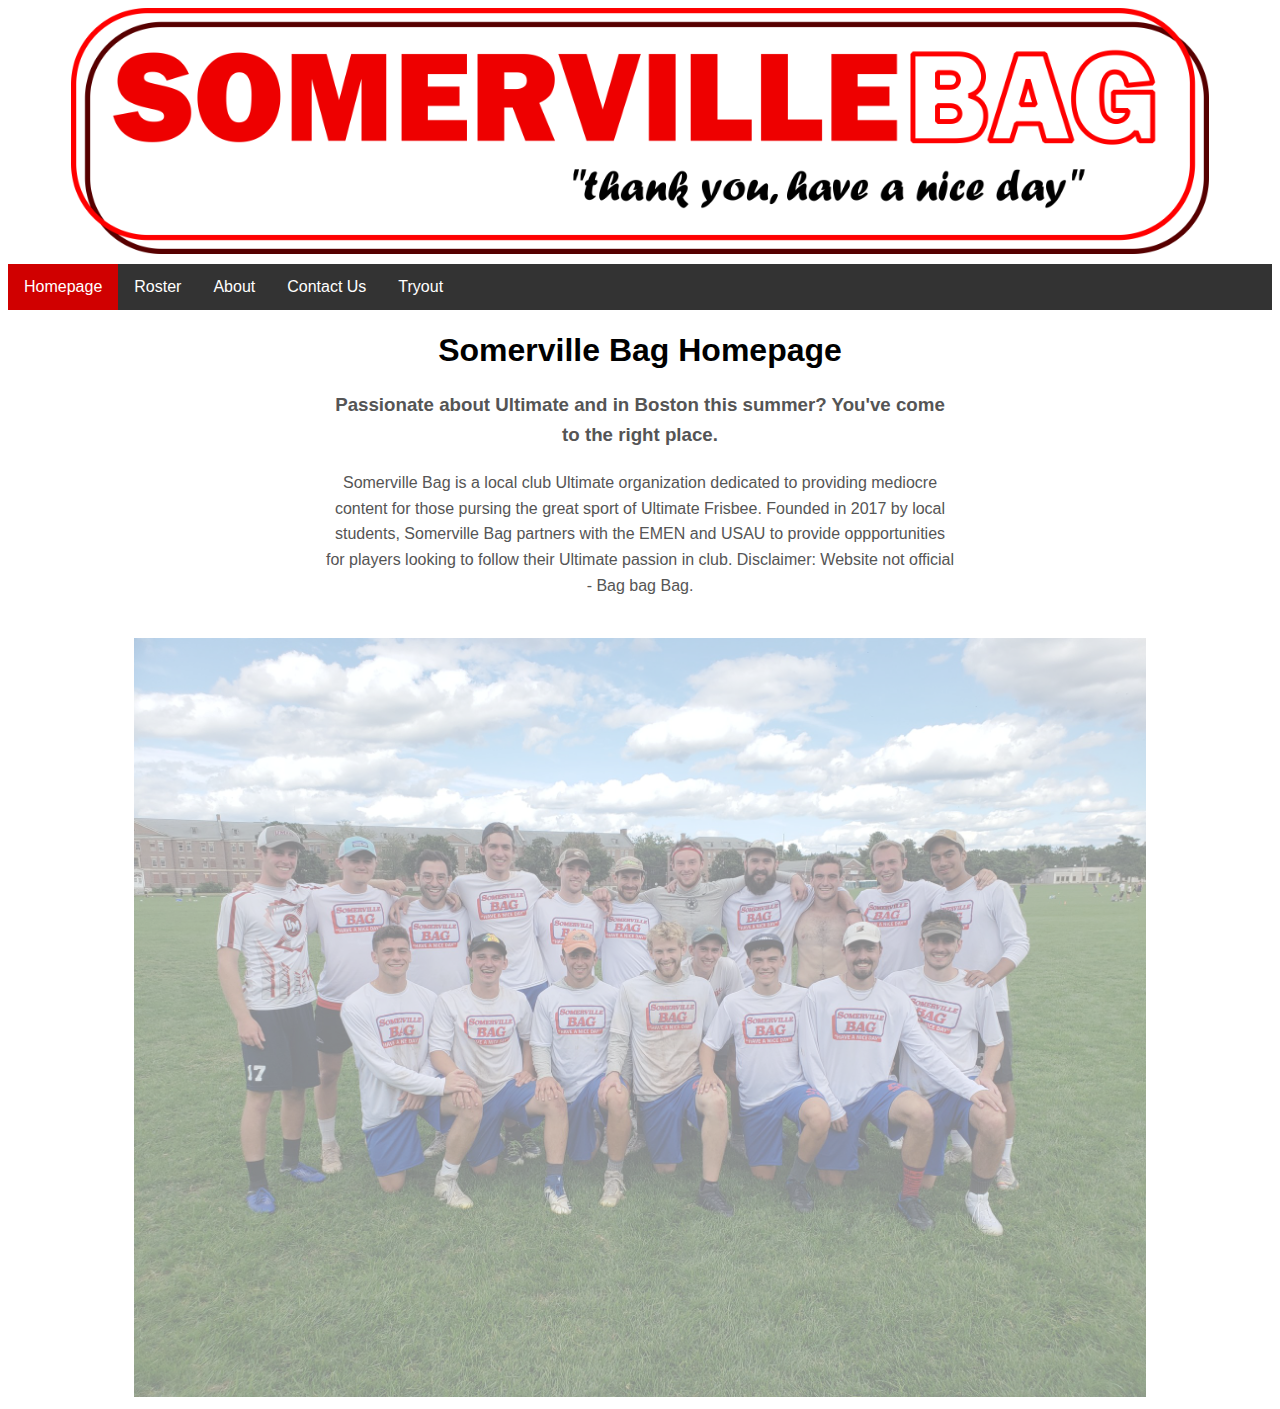
<file: index.html>
<!DOCTYPE html>
<html>
<head>
	<meta name="viewport" content="width=device-width, initial-scale=1.0">
	<link rel="stylesheet" type="text/css" href="style.css">
	<title>Somerville Bag</title>
	<script
		src="jquery-3.4.1.min.js">
	</script>
	<script type="text/javascript">
		/*fade in roster elements*/
		$(document).ready(function(){
			$(".fade").fadeIn(1500);
		});
	</script>
</head>
<body>
	<img src="logo.png" alt="Banner" id="banner">
	<!--Standard Nav Bar -->
	<div class="nav">
		<a class="current" href="index.html" onclick="return false">Homepage</a>
		<a href="roster.html">Roster</a>
		<div class="dropdown">
			<button class="dropbtn">About</button>
			<div class="dropdown-content">
        		<a href="about.html">Pillars</a>
        		<a href="history.html">History</a>
      		</div>
      	</div>
		<a href="contact.html">Contact Us</a>
		<a href="tryout.html">Tryout</a>
	</div>
	<h1 id="title">Somerville Bag Homepage</h1>
	<p></p>
	<h3>Passionate about Ultimate and in Boston this summer? You've come to the right place.</h3>
	<p>Somerville Bag is a local club Ultimate organization dedicated to providing mediocre content
	for those pursing the great sport of Ultimate Frisbee. Founded in 2017 by local students, Somerville
	Bag partners with the EMEN and USAU to provide oppportunities for players looking to follow
	their Ultimate passion in club. Disclaimer: Website not official - Bag bag Bag.</p>
	<div style="text-align: center"><img class="fade" src="teamphoto.jfif" alt="Team Pic" style="margin:0 auto; padding-top:20px; max-width:80%; display:none"></div>
</body>
</html>
</file>
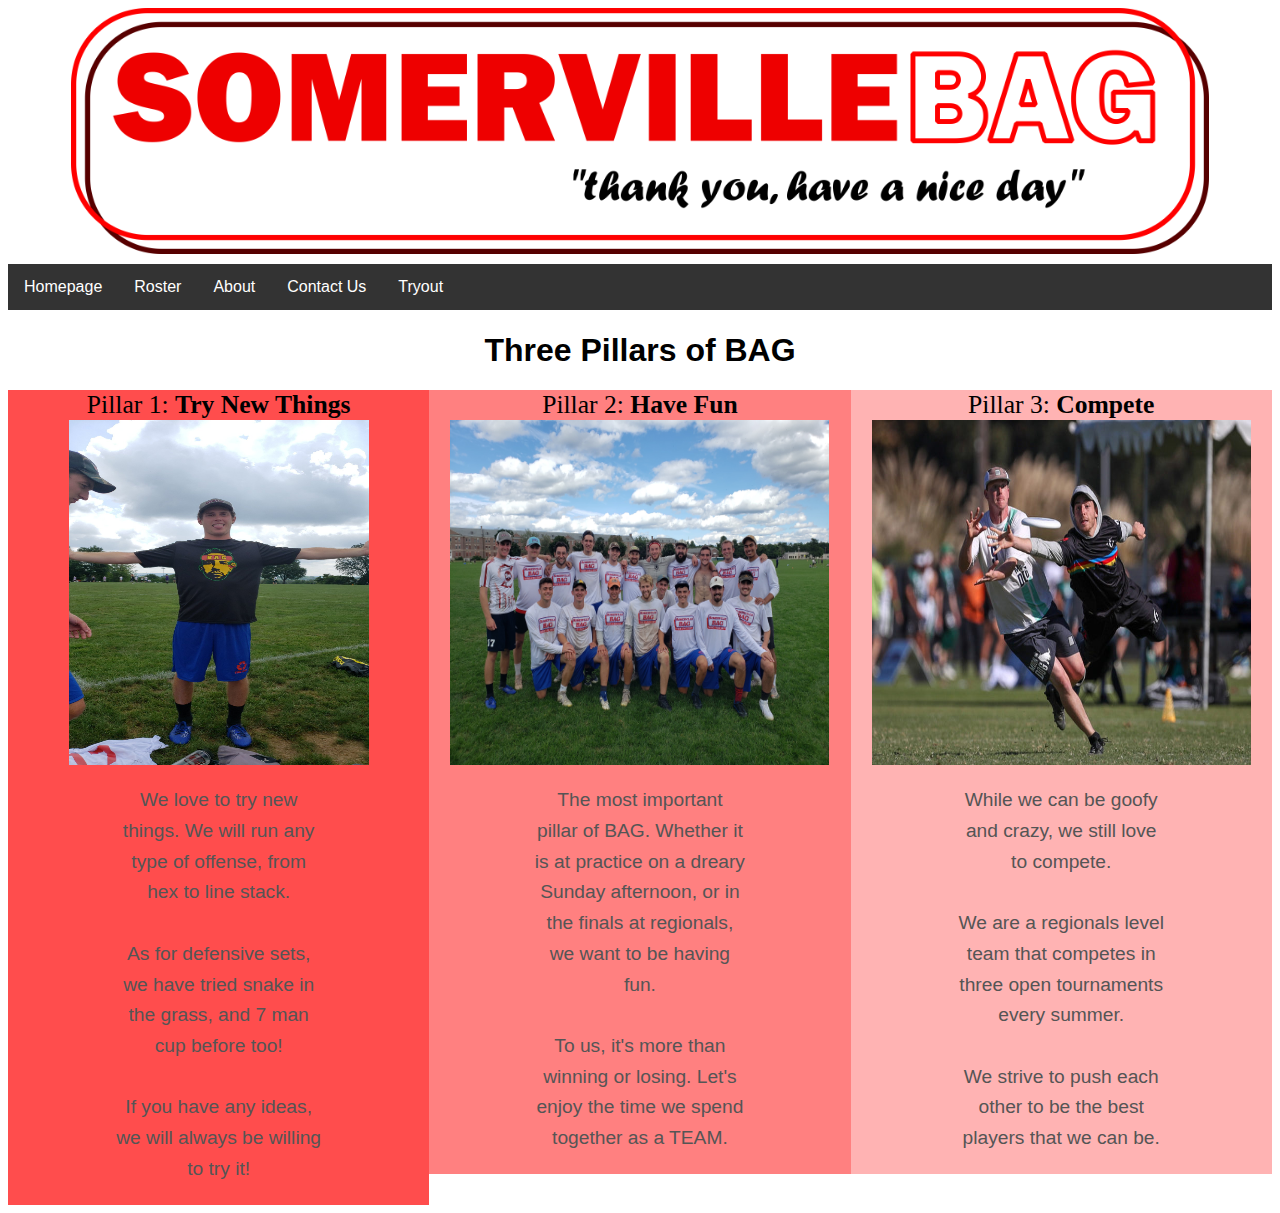
<file: about.html>
<!DOCTYPE html>
<html>
<head>
	<meta name="viewport" content="width=device-width, initial-scale=1.0">
	<link rel="stylesheet" type="text/css" href="style.css">
	<title>About the TEAM - Somerville Bag</title>
	<style>
		.column {
 			 float: left;
 			 width: 33.33%;
 			 background-color: #ff4d4d;
 			 font-size: 2vw;
 			 font-family: "ubuntu";
		}
		.column2 {
 			 float: left;
 			 width: 33.33%;
 			 background-color: #ff8080;
 			 font-size: 2vw;
 			 font-family: "ubuntu";
		}
		.column3 {
 			 float: left;
 			 width: 33.33%;
 			 background-color: #ffb3b3;
 			 font-size: 2vw;
 			 font-family: "ubuntu";
		}
		
		.row:after {
  			content: "";
  			display: table;
  			clear: both;
		}

		#pic1,#pic2, #pic3 {
  			display: block;
  			margin: 0px auto;
  			padding: 0px;
  			max-width: 90%;
		}

		@media screen and (max-width: 600px) {
  			.column, .column2, .column3 {
   				 width: 100%;
  			}
		}

		p {
			font-size: 1.5vw;
		}

		.responsive {
			 max-width: 100%;
 			 max-height: 100%;
		}
	</style>
</head>
<body>
	<img src="logo.png" alt="Banner" id="banner">
	<!--Standard Nav Bar -->
	<div class="nav">
		<a href="index.html">Homepage</a>
		<a href="roster.html">Roster</a>
		<div class="dropdown">
			<button class="dropbtn">About</button>
			<div class="dropdown-content">
        		<a href="about.html">Pillars</a>
        		<a href="history.html">History</a>
      		</div>
      	</div>
		<a href="contact.html">Contact Us</a>
		<a href="tryout.html">Tryout</a>
	</div>
<center>
	<h1> Three Pillars of BAG </h1>
<table>
	<div class="row">
 		<div class="column"> Pillar 1: <strong>Try New Things </strong><br>
 			<img src="bag.jfif" alt="goofy" width="300" height="345" id="pic1" class="responsive">  
 			<p> We love to try new things. We will run any type of offense, from hex to line stack. <br> <br> 
 			    As for defensive sets, we have tried snake in the grass, and 7 man cup before too!  <br> <br>
 				If you have any ideas, we will always be willing to try it!</p>
 		</div>
  		<div class="column2"> Pillar 2: <strong> Have Fun </strong> <br>
  			<img src="aboutpic.JPG" alt="TEAM" width="460" height="345" id="pic2" class="responsive"> 
  			<p> The most important pillar of BAG. Whether it is at practice on a dreary Sunday afternoon, or
  				in the finals at regionals, we want to be having fun. <br> <br> To us, it's more than winning or losing.
  				Let's enjoy the time we spend together as a TEAM. </p>
  		</div>
  		<div class="column3"> Pillar 3: <strong>Compete  </strong><br>
  			<img src="jac.JPG" alt="bid" width="460" height="345" id="pic3" class="responsive"> 
  			<p> While we can be goofy and crazy, we still love to compete.  <br><br> We are a regionals level team that competes in
  				three open tournaments every summer. <br> <br> We strive to push each other
  				to be the best players that we can be. </p>
  		</div>
	</div>
</table>
</center>
</body>
</html>
</file>
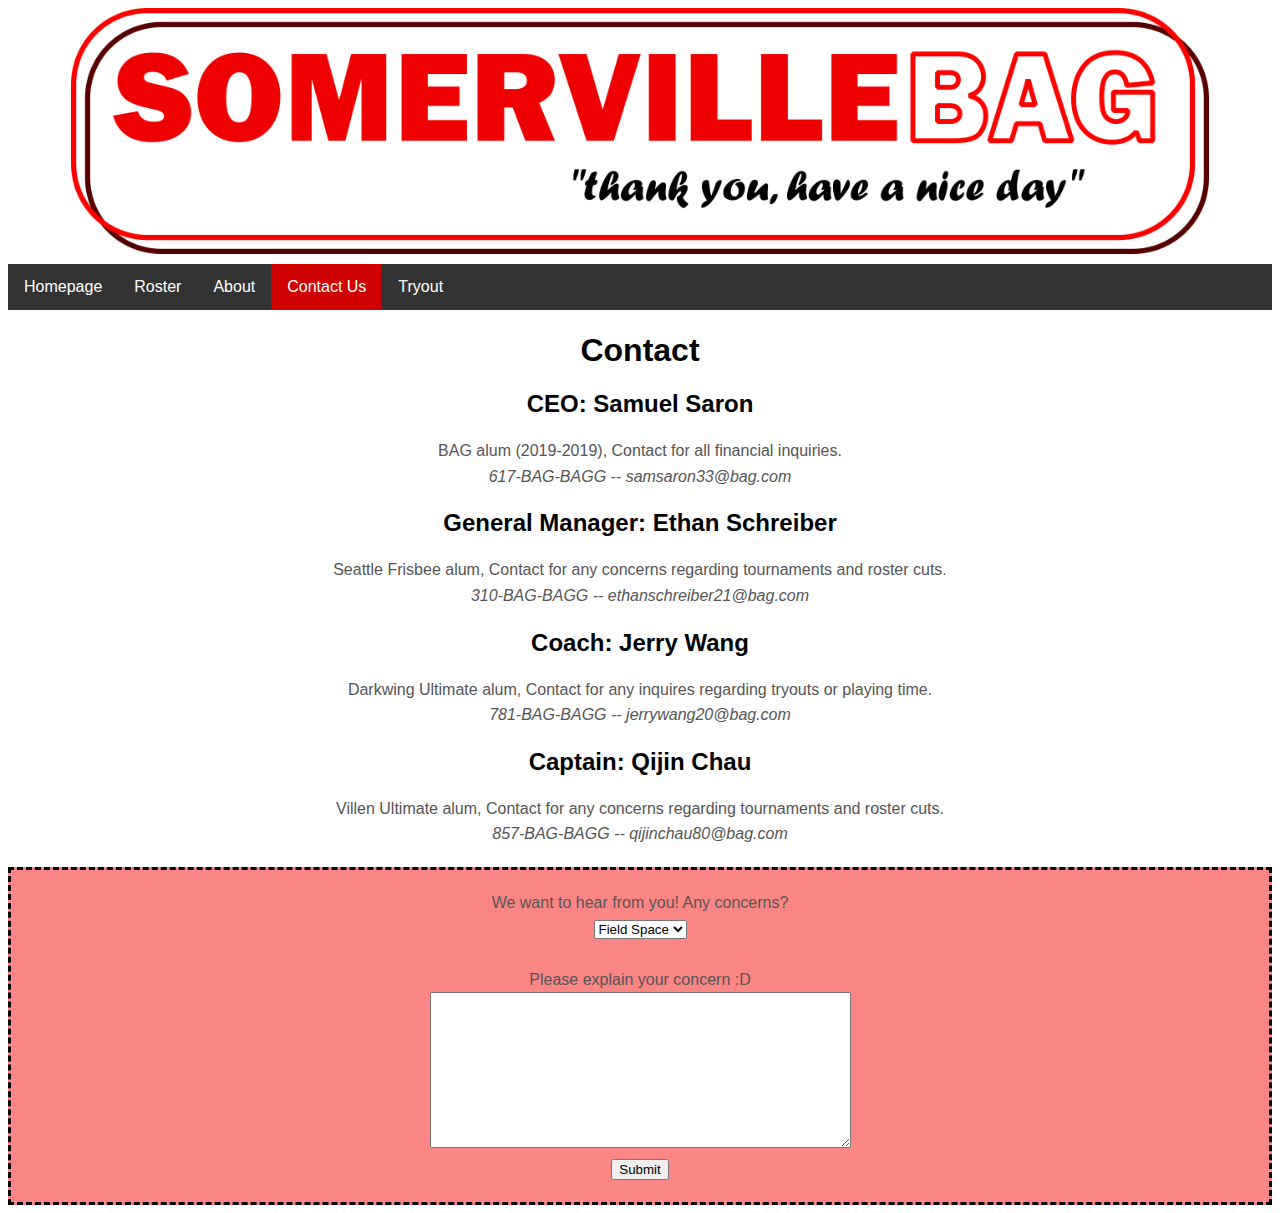
<file: contact.html>
<!DOCTYPE html>
<html>
<head>
	<meta name="viewport" content="width=device-width, initial-scale=1.0">
	<link rel="stylesheet" type="text/css" href="style.css">
	<title>Contact Us! - Somerville Bag</title>
	<style>
		form {
			 border-style: dashed;
				 border-width: 3px;
				 border-color: black;
			 background-color: #FC8585
		}
	</style>
	<script type="text/javascript">
		function validate() {
			alert("Thank you for your feedback! Your response has been recorded.");
		}
	</script>
</head>
<body>
	<img src="logo.png" alt="Banner" id="banner">
	<!--Standard Nav Bar -->
	<div class="nav">
		<a href="index.html">Homepage</a>
		<a href="roster.html">Roster</a>
		<div class="dropdown">
			<button class="dropbtn">About</button>
			<div class="dropdown-content">
				<a href="about.html">Pillars</a>
				<a href="history.html">History</a>
			</div>
		</div>
		<a class="current" href="contact.html" onclick="return false">Contact Us</a>
		<a href="tryout.html">Tryout</a>
	</div>
	<center><h1>Contact</h1>
		<h2>CEO: Samuel Saron</h2>
		<p>BAG alum (2019-2019), Contact for all financial inquiries. <br>
		<i>617-BAG-BAGG -- samsaron33@bag.com</i></p>
		<h2>General Manager: Ethan Schreiber</h2>
		<p>Seattle Frisbee alum, Contact for any concerns regarding tournaments and roster cuts. <br>
		<i>310-BAG-BAGG -- ethanschreiber21@bag.com</i></p>
		<h2>Coach: Jerry Wang</h2>
		<p>Darkwing Ultimate alum, Contact for any inquires regarding tryouts or playing time. <br>
		<i>781-BAG-BAGG -- jerrywang20@bag.com</i></p>
		<h2>Captain: Qijin Chau</h2>
		<p>Villen Ultimate alum, Contact for any concerns regarding tournaments and roster cuts. <br>
		<i>857-BAG-BAGG -- qijinchau80@bag.com</i></p>

		<form onsubmit="return validate()">
			<p>We want to hear from you! Any concerns? <br>
			<select id="concern" name="concern" size=1><br><br>
				<option>Field Space</option>
				<option>Tryouts</option>
				<option>Leadership</option>
				<option>Other</option>
			</select><br><br>
			Please explain your concern :D <br>
			<textarea id="concern" rows="10" cols="50"></textarea><br>
			<input type="submit" value="Submit">
		</form>
	</center>
</body>
</html>
</file>
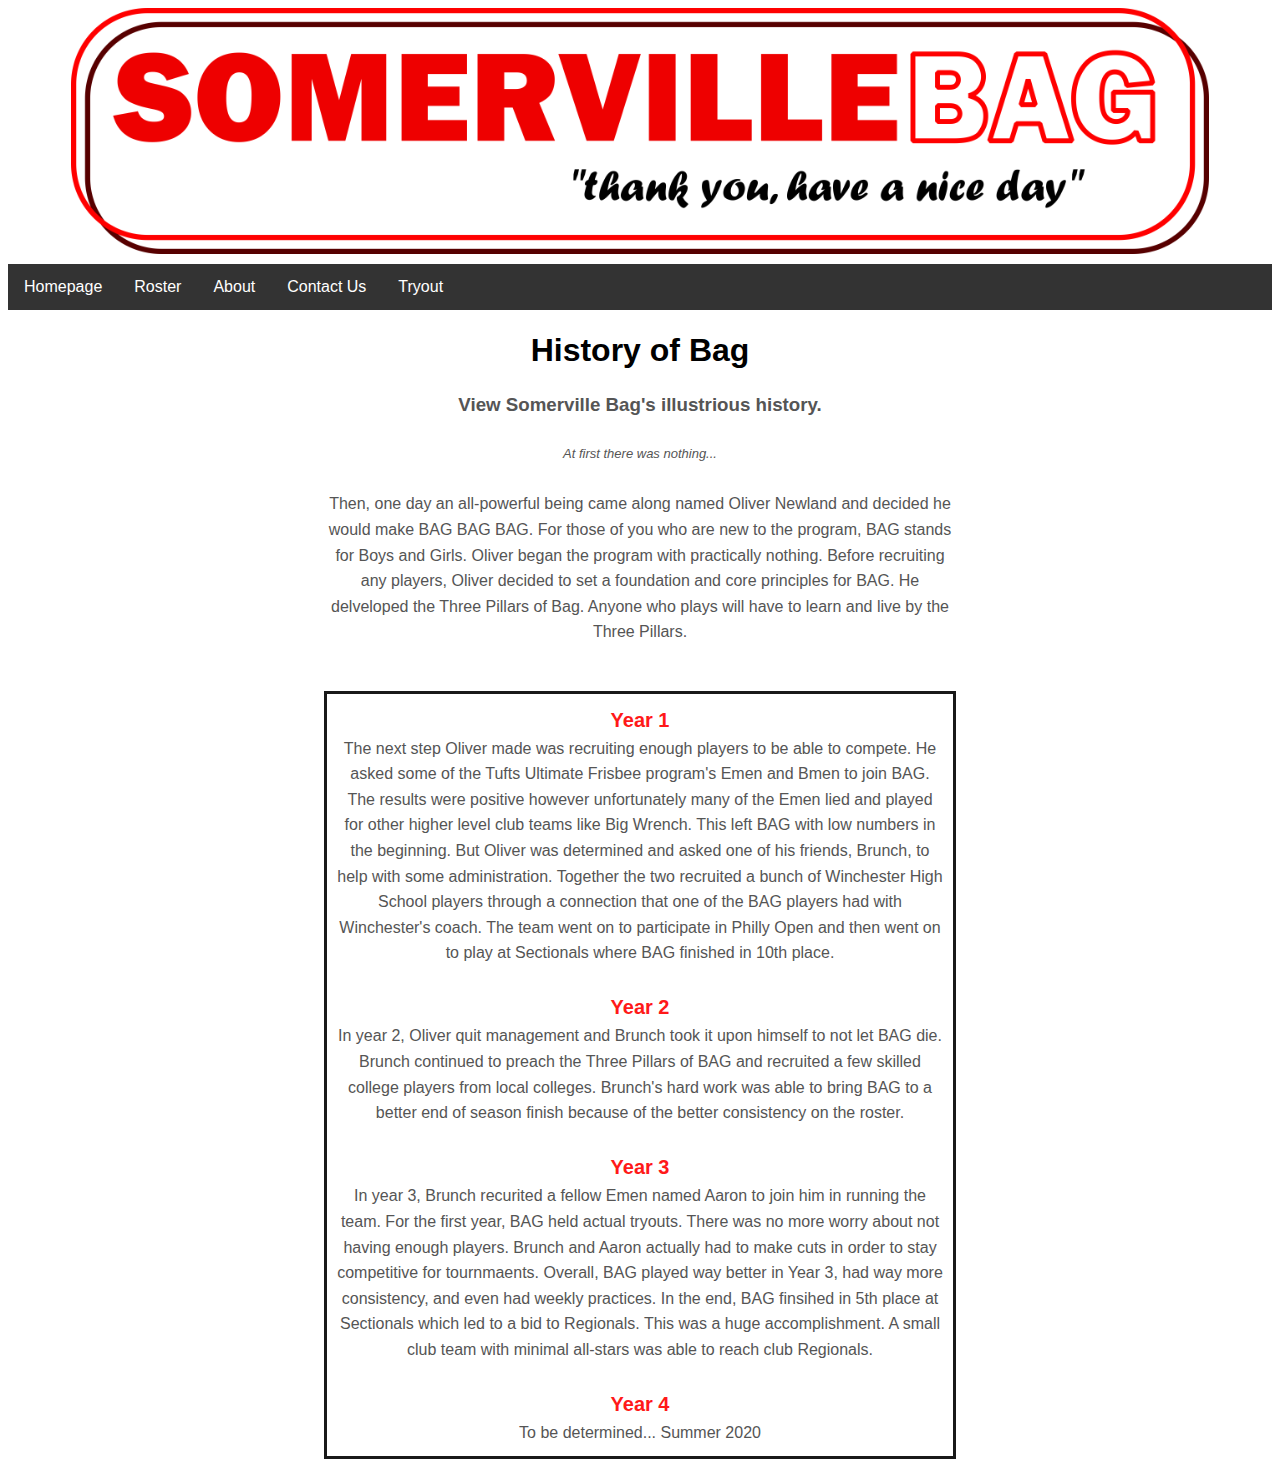
<file: history.html>
<!DOCTYPE html>
<html>
<head>
	<meta name="viewport" content="width=device-width, initial-scale=1.0">
	<link rel="stylesheet" type="text/css" href="style.css">
	<title>History - Somerville Bag</title>
</head>
<body>
	<img src="logo.png" alt="Banner" id="banner">
	<!--Standard Nav Bar -->
	<div class="nav">
		<a href="index.html">Homepage</a>
		<a href="roster.html">Roster</a>
		<div class="dropdown">
			<button class="dropbtn">About</button>
			<div class="dropdown-content">
        		<a href="about.html">Pillars</a>
        		<a href="history.html">History</a>
      		</div>
      	</div>
		<a href="contact.html">Contact Us</a>
		<a href="tryout.html">Tryout</a>
	</div>
	<h1 id="title">History of Bag</h1>
	<h3>View Somerville Bag's illustrious history.</h3>
	<p> <em style="font-size: 13px;"> At first there was nothing... </em> <br> <br>
		Then, one day an all-powerful being came along named Oliver Newland and decided he would make BAG BAG BAG. 
		For those of you who are new to the program, BAG stands for Boys and Girls. Oliver began the program with practically nothing. Before recruiting any players, Oliver decided to set a foundation and core principles for BAG. He delveloped the Three Pillars of Bag. Anyone who plays will have to learn and live by the Three Pillars. 
		<br> <br> 
	</p>
	<p style="border: solid; border-color: #191919; border-width: 100%; box-sizing: border-box; padding: 10px;">
		<strong style="color: #ff1919; font-size: 20px;"> Year 1 </strong> <br>
		The next step Oliver made was recruiting enough players to be able to compete. He asked some of the Tufts Ultimate Frisbee program's Emen and Bmen to join BAG. The results were positive however unfortunately many of the Emen lied and played for other higher level club teams like Big Wrench. This left BAG with low numbers in the beginning. But Oliver was determined and asked one of his friends, Brunch, to help with some administration. Together the two recruited a bunch of Winchester High School players through a connection that one of the BAG players had with Winchester's coach. The team went on to participate in Philly Open and then went on to play at Sectionals where BAG finished in 10th place. 
		<br> <br> 
		<strong style="color: #ff1919; font-size: 20px;"> Year 2 </strong> <br>
		In year 2, Oliver quit management and Brunch took it upon himself to not let BAG die. Brunch continued to preach the Three Pillars of BAG and recruited a few skilled college players from local colleges. Brunch's hard work was able to bring BAG to a better end of season finish because of the better consistency on the roster. 
		<br> <br> 
		<strong style="color: #ff1919; font-size: 20px;"> Year 3 </strong> <br>
		In year 3, Brunch recurited a fellow Emen named Aaron to join him in running the team. For the first year, BAG held actual tryouts. There was no more worry about not having enough players. Brunch and Aaron actually had to make cuts in order to stay competitive for tournmaents. Overall, BAG played way better in Year 3, had way more consistency, and even had weekly practices. In the end, BAG finsihed in 5th place at Sectionals which led to a bid to Regionals. This was a huge accomplishment. A small club team with minimal all-stars was able to reach club Regionals.
		<br> <br> 
		<strong style="color: #ff1919; font-size: 20px;"> Year 4 </strong> <br> 
		To be determined... Summer 2020 <br>
	</p>

</body>
</html>
</file>
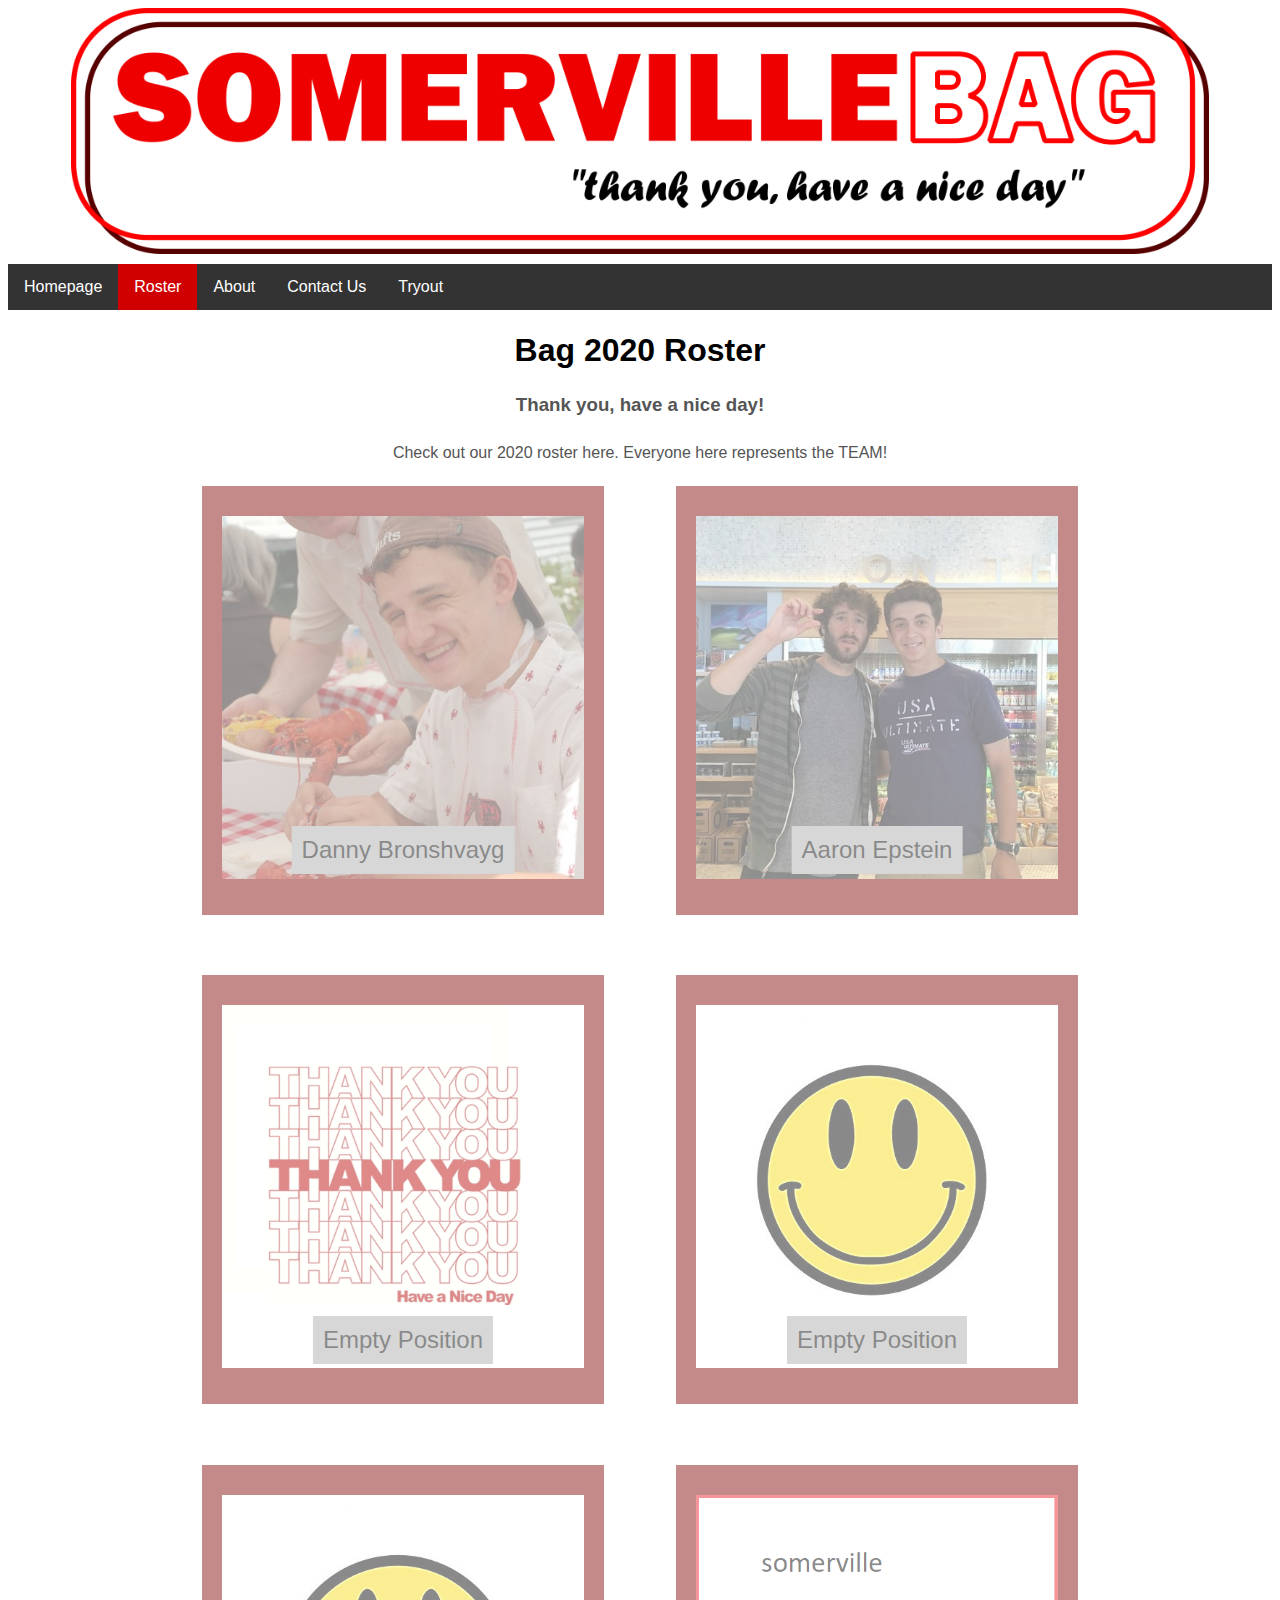
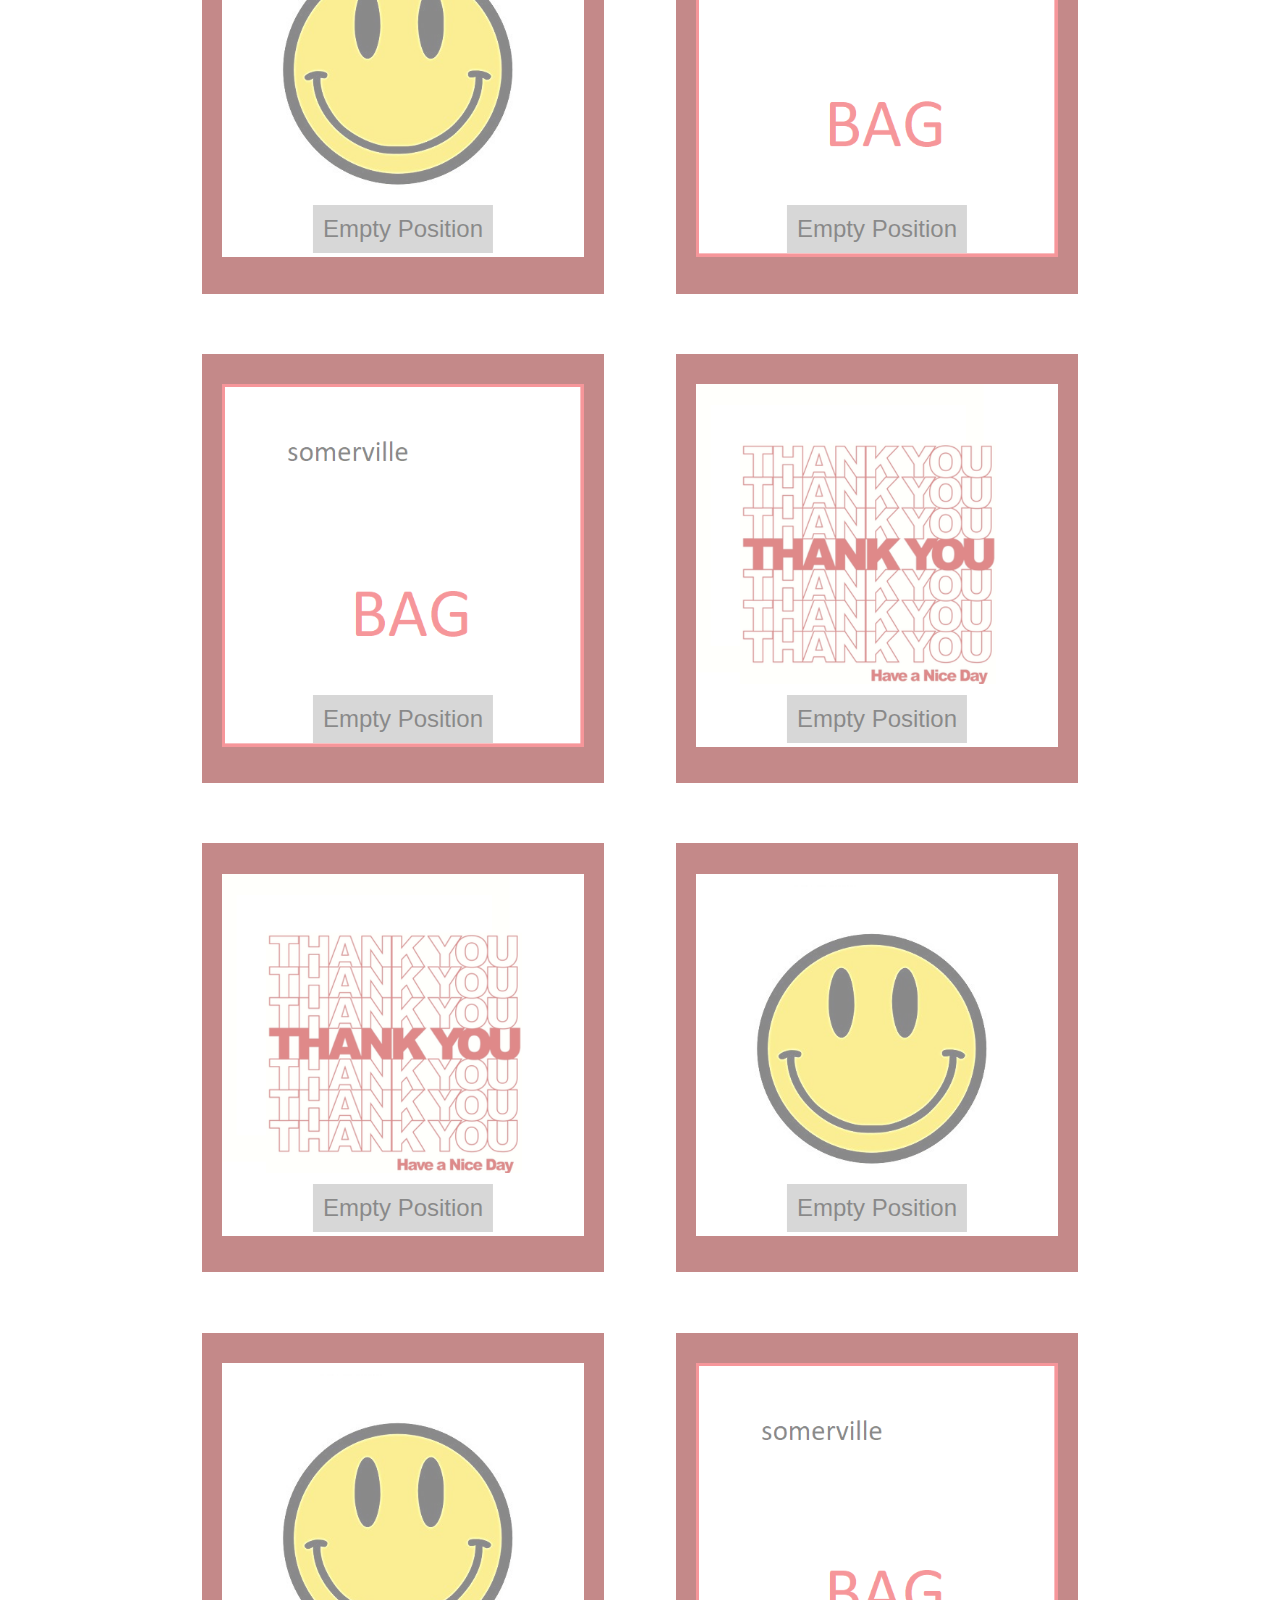
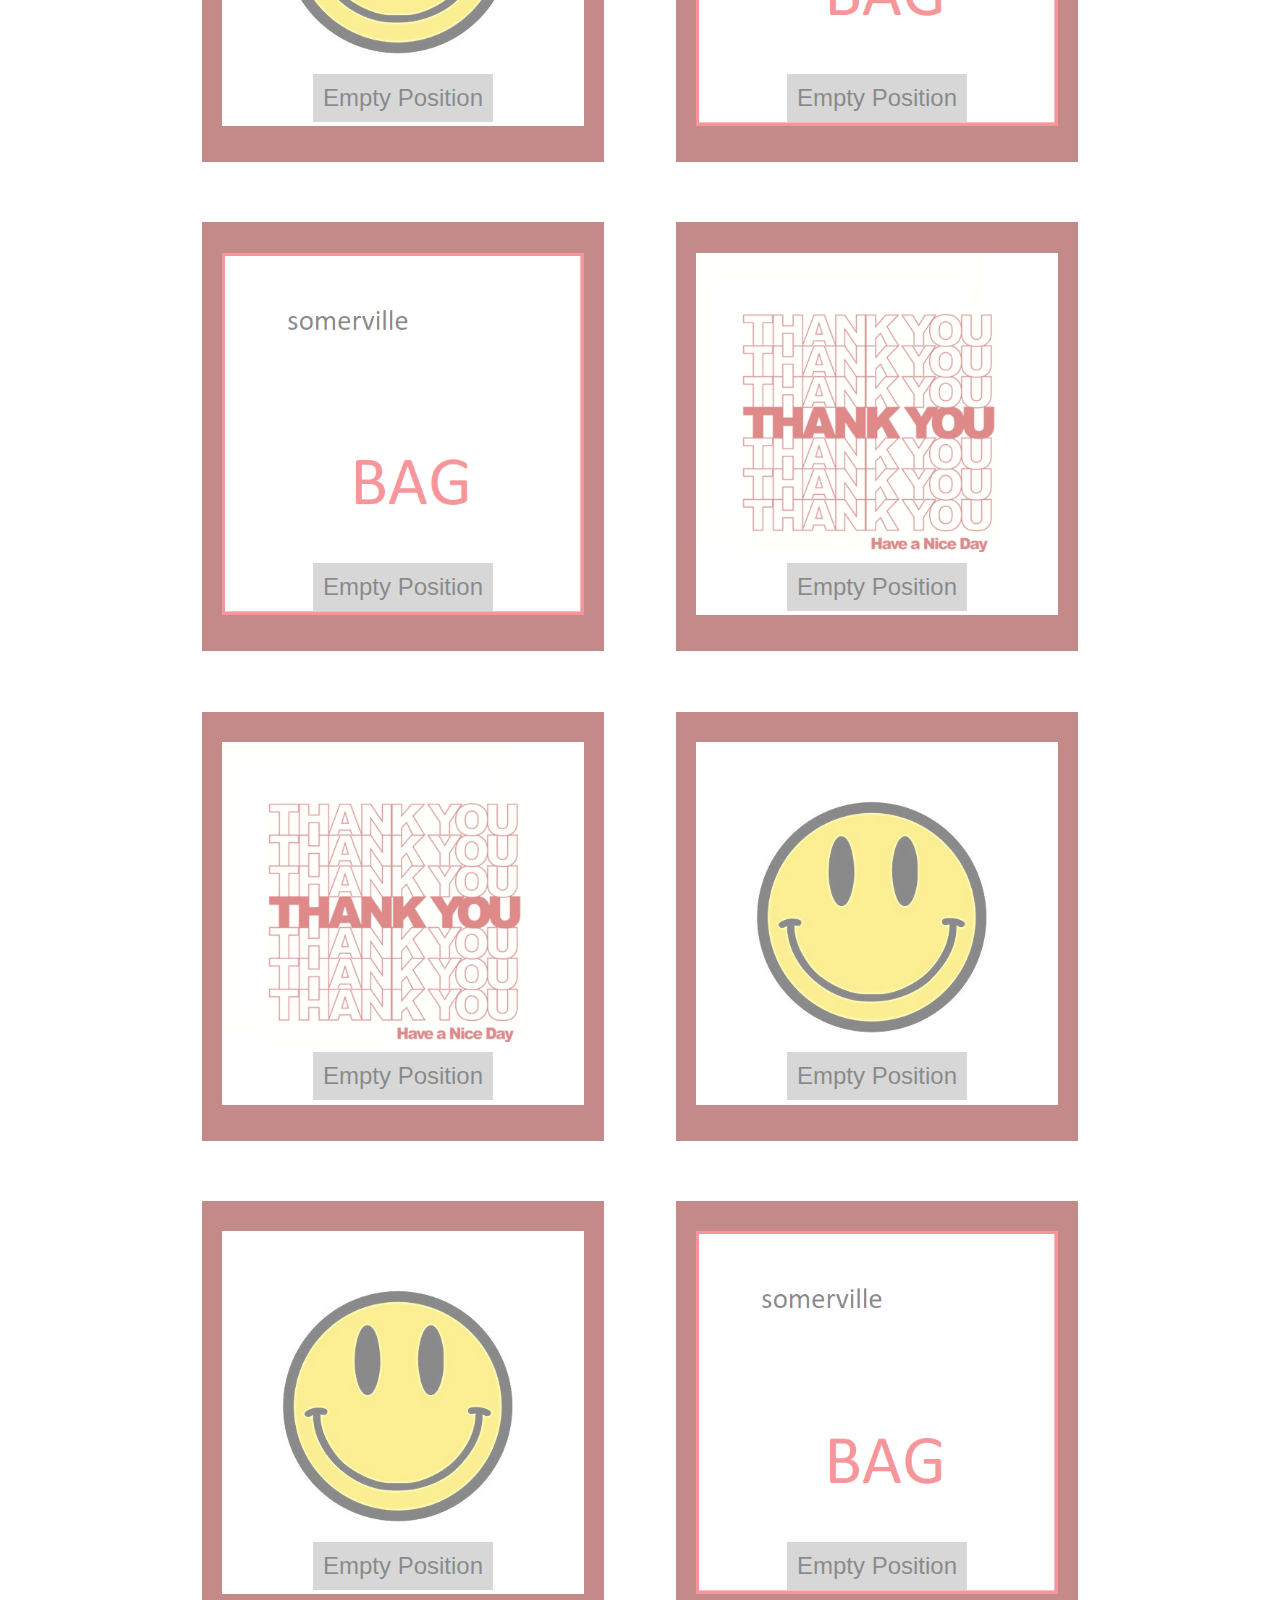
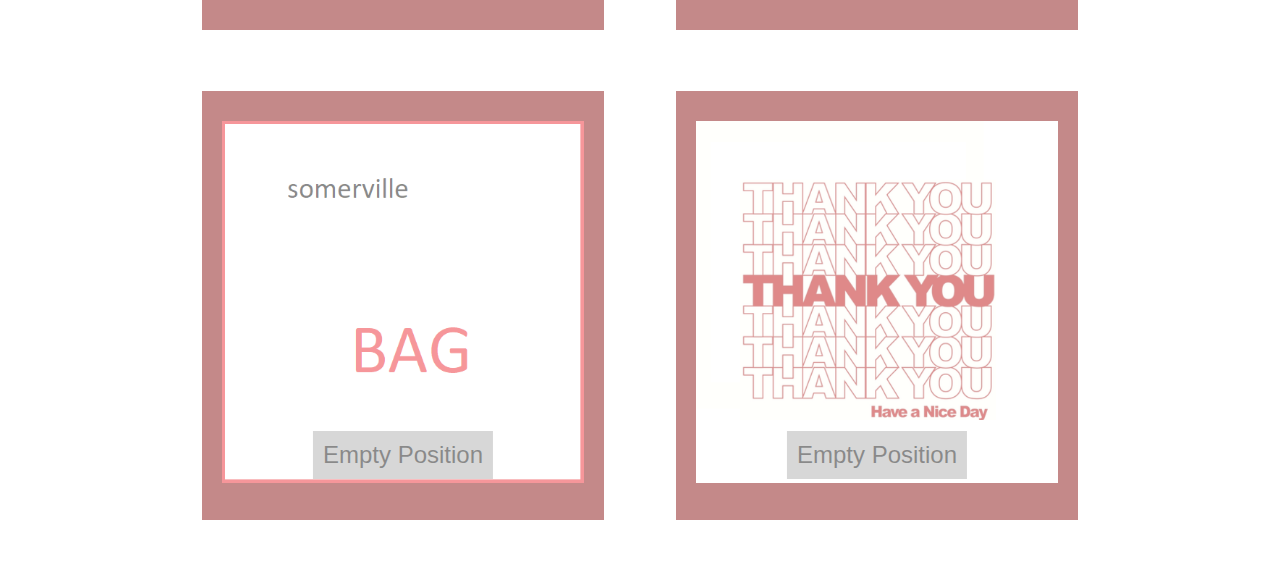
<file: roster.html>
<!DOCTYPE html>
<html>
<head>
	<meta name="viewport" content="width=device-width, initial-scale=1.0">
	<link rel="stylesheet" type="text/css" href="style.css">
	<style type="text/css">
		/*2 COLUMN ROSTER STYLE*/
		/*overarching table*/
		ul.table {
			width:75%; /*media query this later*/
			list-style-type: none; /*ditch list bits*/
			overflow:hidden; /*allow floating to work right?*/
			margin: auto; /*center on page*/
			padding: 0;
		}
		@media (max-width: 1100px) {
			ul.table {
				width:100%; /*under 1100px, take up whole page*/
			}
		}
		@media (max-width: 700px) {
			ul.table {
				width:85%; /*since only 1 column now*/
			}
		}
		/*column border*/
		ul.table li {
			display:block;
			float:left; /*put columns next to each other*/
			width:50%; /*2 columns, half width each*/
			/*background-color:#C00000;*/ /*darkish red*/
		}
		@media (max-width: 700px) {
			ul.table li {
				float:none; /*no longer 2 column*/
				width:100%;
			}
		}
		/*each column*/
		ul.column {
			list-style-type:none; /*ditch list bits*/
			padding:0; /*spacing*/
		}
		/*actual elements*/
		ul.column li {
			/*spacing stuff*/
			box-sizing: border-box; /*size based on whole box*/
			margin:auto; /*center it*/
			width:85%; /*% of column width*/
			float:none; /*override left float*/
			/*text stuff*/
			color:white; /*white text*/
			text-align:center; /*center text*/
			font-size:1.5em;
		}
		ul.column li a {
			box-sizing: border-box; /*size after padding and margin*/
			margin: 0px auto 15% auto; /*no top, center sideways, some bottom*/
			padding: 7.5% 0px; /*give text space within box*/
			/*text stuff*/
			text-decoration: none;
			color:white;
			display:block; /*fill entire box*/
			width:100%; /*same*/
			height:100%; /*same*/
			background-color:#800000;
			/*allow text to center*/
			position:relative;
		}
		/*Image styling*/
		img {
			max-width:90%;
			height:auto;
		}
		div.rostext {
			/*styling for words to go centered over image*/
			max-width:100%;
			position:absolute;
			top: 85%;
			left: 50%;
			transform: translate(-50%, -50%);
			color:black;
			/*box*/
			background-color:#AAA;
			padding:10px;
			white-space: nowrap;
		}
	</style>
	<script
		src="jquery-3.4.1.min.js">
	</script>
	<script type="text/javascript">
		/*fade in roster elements*/
		$(document).ready(function(){
			$("ul.table").fadeIn(1500);
		});
		/*hover stuff*/
		$(document).ready(function(){
  			$("ul.column li a").hover(function(){
    			$(this).children("div").css("background-color", "#D00000");
    			$(this).css("background-color", "#D00000");
  			}, function(){
    			$(this).children("div").css("background-color", "#AAA");
    			$(this).css("background-color", "#800000");
  			});
		});
	</script>
	<title>2020 Roster - Somerville Bag</title>
</head>
<body>
	<img src="logo.png" alt="Banner" id="banner">
	<!--Standard Nav Bar -->
	<div class="nav">
		<a href="index.html">Homepage</a>
		<a class="current" onclick="return false" href="roster.html">Roster</a>
		<div class="dropdown">
			<button class="dropbtn">About</button>
			<div class="dropdown-content">
        		<a href="about.html">Pillars</a>
        		<a href="history.html">History</a>
      		</div>
      	</div>
		<a href="contact.html">Contact Us</a>
		<a href="tryout.html">Tryout</a>
	</div>
	<h1 id="title">Bag 2020 Roster</h1>
	<h3>Thank you, have a nice day!</h3>
	<p>Check out our 2020 roster here. Everyone here represents the TEAM!</p>
	<ul class="table" style="display:none">
		<li><ul class="column">
			<li><a href="roster1.html"><img src="BRUNCH.jpeg"><div class="rostext">Danny Bronshvayg</div></a></li>
			<li><a href="#" onclick="return false"><img src="roster_eg2.png"><div class="rostext">Empty Position</div></a></li>
			<li><a href="#" onclick="return false"><img src="roster_eg3.png"><div class="rostext">Empty Position</div></a></li>
			<li><a href="#" onclick="return false"><img src="roster_placeholder.png"><div class="rostext">Empty Position</div></a></li>
			<li><a href="#" onclick="return false"><img src="roster_eg2.png"><div class="rostext">Empty Position</div></a></li>
			<li><a href="#" onclick="return false"><img src="roster_eg3.png"><div class="rostext">Empty Position</div></a></li>
			<li><a href="#" onclick="return false"><img src="roster_placeholder.png"><div class="rostext">Empty Position</div></a></li>
			<li><a href="#" onclick="return false"><img src="roster_eg2.png"><div class="rostext">Empty Position</div></a></li>
			<li><a href="#" onclick="return false"><img src="roster_eg3.png"><div class="rostext">Empty Position</div></a></li>
			<li><a href="#" onclick="return false"><img src="roster_placeholder.png"><div class="rostext">Empty Position</div></a></li>
		</ul></li>
		<li><ul class="column">
			<li><a href="roster2.html"><img src="RON.jpeg"><div class="rostext">Aaron Epstein</div></a></li>
			<li><a href="#" onclick="return false"><img src="roster_eg3.png"><div class="rostext">Empty Position</div></a></li>
			<li><a href="#" onclick="return false"><img src="roster_placeholder.png"><div class="rostext">Empty Position</div></a></li>
			<li><a href="#" onclick="return false"><img src="roster_eg2.png"><div class="rostext">Empty Position</div></a></li>
			<li><a href="#" onclick="return false"><img src="roster_eg3.png"><div class="rostext">Empty Position</div></a></li>
			<li><a href="#" onclick="return false"><img src="roster_placeholder.png"><div class="rostext">Empty Position</div></a></li>
			<li><a href="#" onclick="return false"><img src="roster_eg2.png"><div class="rostext">Empty Position</div></a></li>
			<li><a href="#" onclick="return false"><img src="roster_eg3.png"><div class="rostext">Empty Position</div></a></li>
			<li><a href="#" onclick="return false"><img src="roster_placeholder.png"><div class="rostext">Empty Position</div></a></li>
			<li><a href="#" onclick="return false"><img src="roster_eg2.png"><div class="rostext">Empty Position</div></a></li>
		</ul></li>
	</ul>
</body>
</html>
</file>
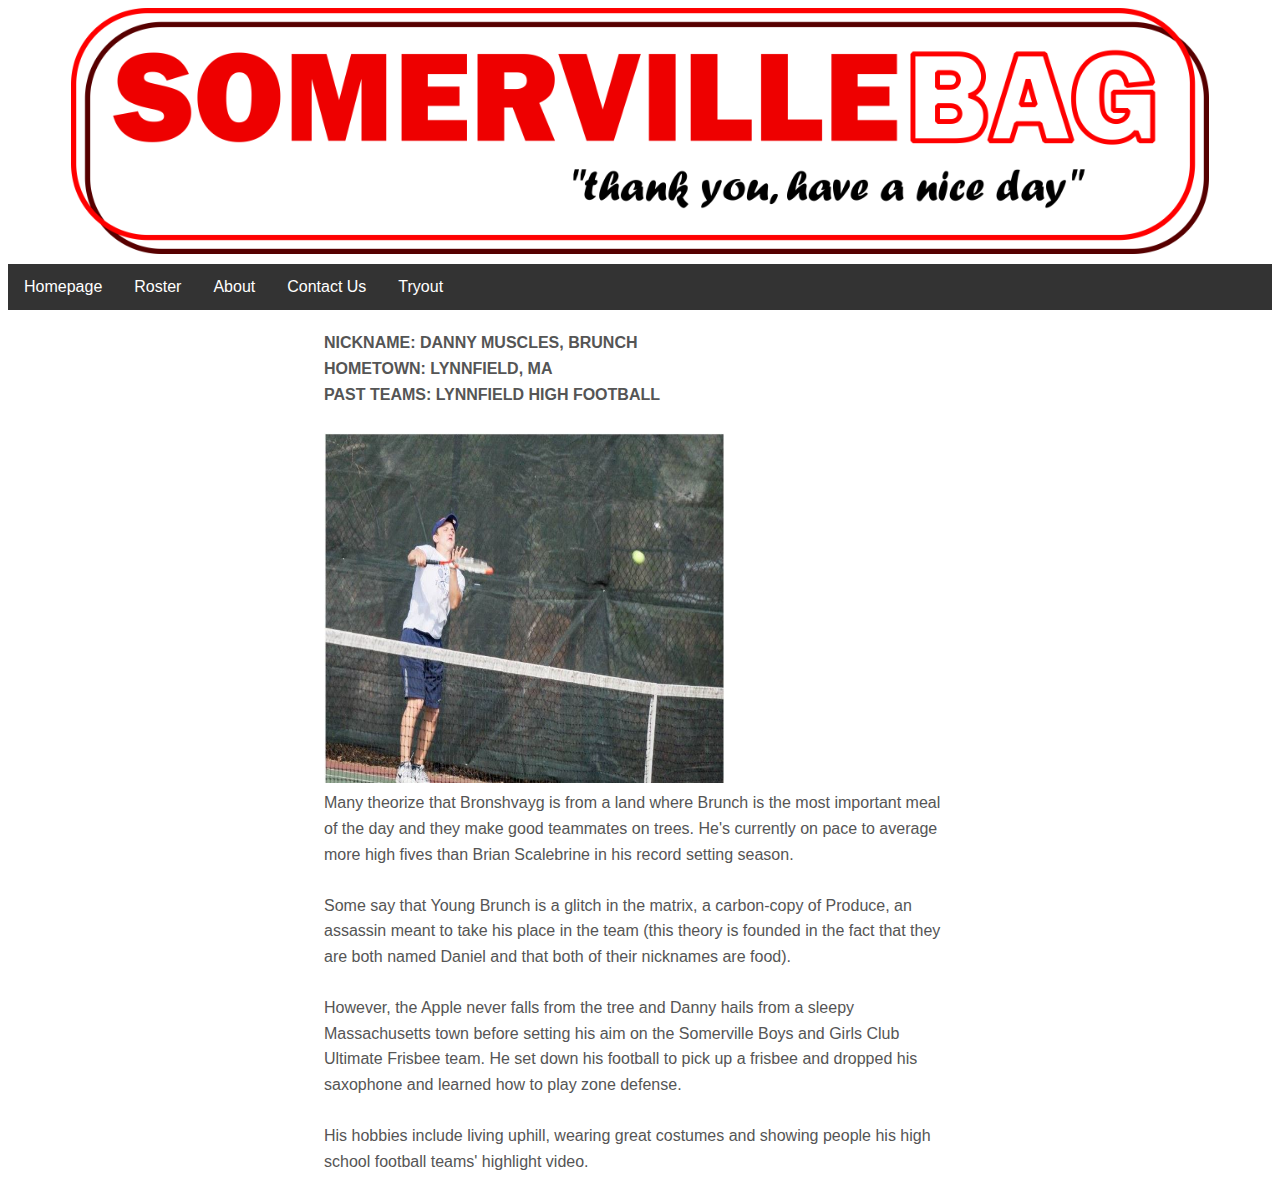
<file: roster1.html>
<!DOCTYPE html>
<html>
<head>
	<meta name="viewport" content="width=device-width, initial-scale=1.0">
	<link rel="stylesheet" type="text/css" href="style.css">
	<title>Danny Brunch - Somerville Bag</title>
</head>
<body>
	<img src="logo.png" alt="Banner" id="banner">
	<!--Standard Nav Bar -->
	<div class="nav">
		<a href="index.html">Homepage</a>
		<a href="roster.html">Roster</a>
		<div class="dropdown">
			<button class="dropbtn">About</button>
			<div class="dropdown-content">
        		<a href="about.html">Pillars</a>
        		<a href="history.html">History</a>
      		</div>
      	</div>
		<a href="contact.html">Contact Us</a>
		<a href="tryout.html">Tryout</a>
	</div>
	<p style="text-align: left";>
		<strong>
		NICKNAME: DANNY MUSCLES, BRUNCH <br>
		HOMETOWN: LYNNFIELD, MA <br>
		PAST TEAMS: LYNNFIELD HIGH FOOTBALL <br> <br>
		</strong>

		<img src="DANNY.JPG" alt="DANNY" width="400" height="350" id="DANNYpic" class="responsive">
		<br>

		Many theorize that Bronshvayg is from a land where Brunch is the most important meal of the day and they make good teammates on trees. He's currently on pace to average more high fives than Brian Scalebrine in his record setting season.
		<br> <br>
		Some say that Young Brunch is a glitch in the matrix, a carbon-copy of Produce, an assassin meant to take his place in the team (this theory is founded in the fact that they are both named Daniel and that both of their nicknames are food).
		<br> <br>
		However, the Apple never falls from the tree and Danny hails from a sleepy Massachusetts town before setting his aim on the Somerville Boys and Girls Club Ultimate Frisbee team. He set down his football to pick up a frisbee and dropped his saxophone and learned how to play zone defense.
		<br> <br>
		His hobbies include living uphill, wearing great costumes and showing people his high school football teams' highlight video.
</p>
</body>
</html>
</file>
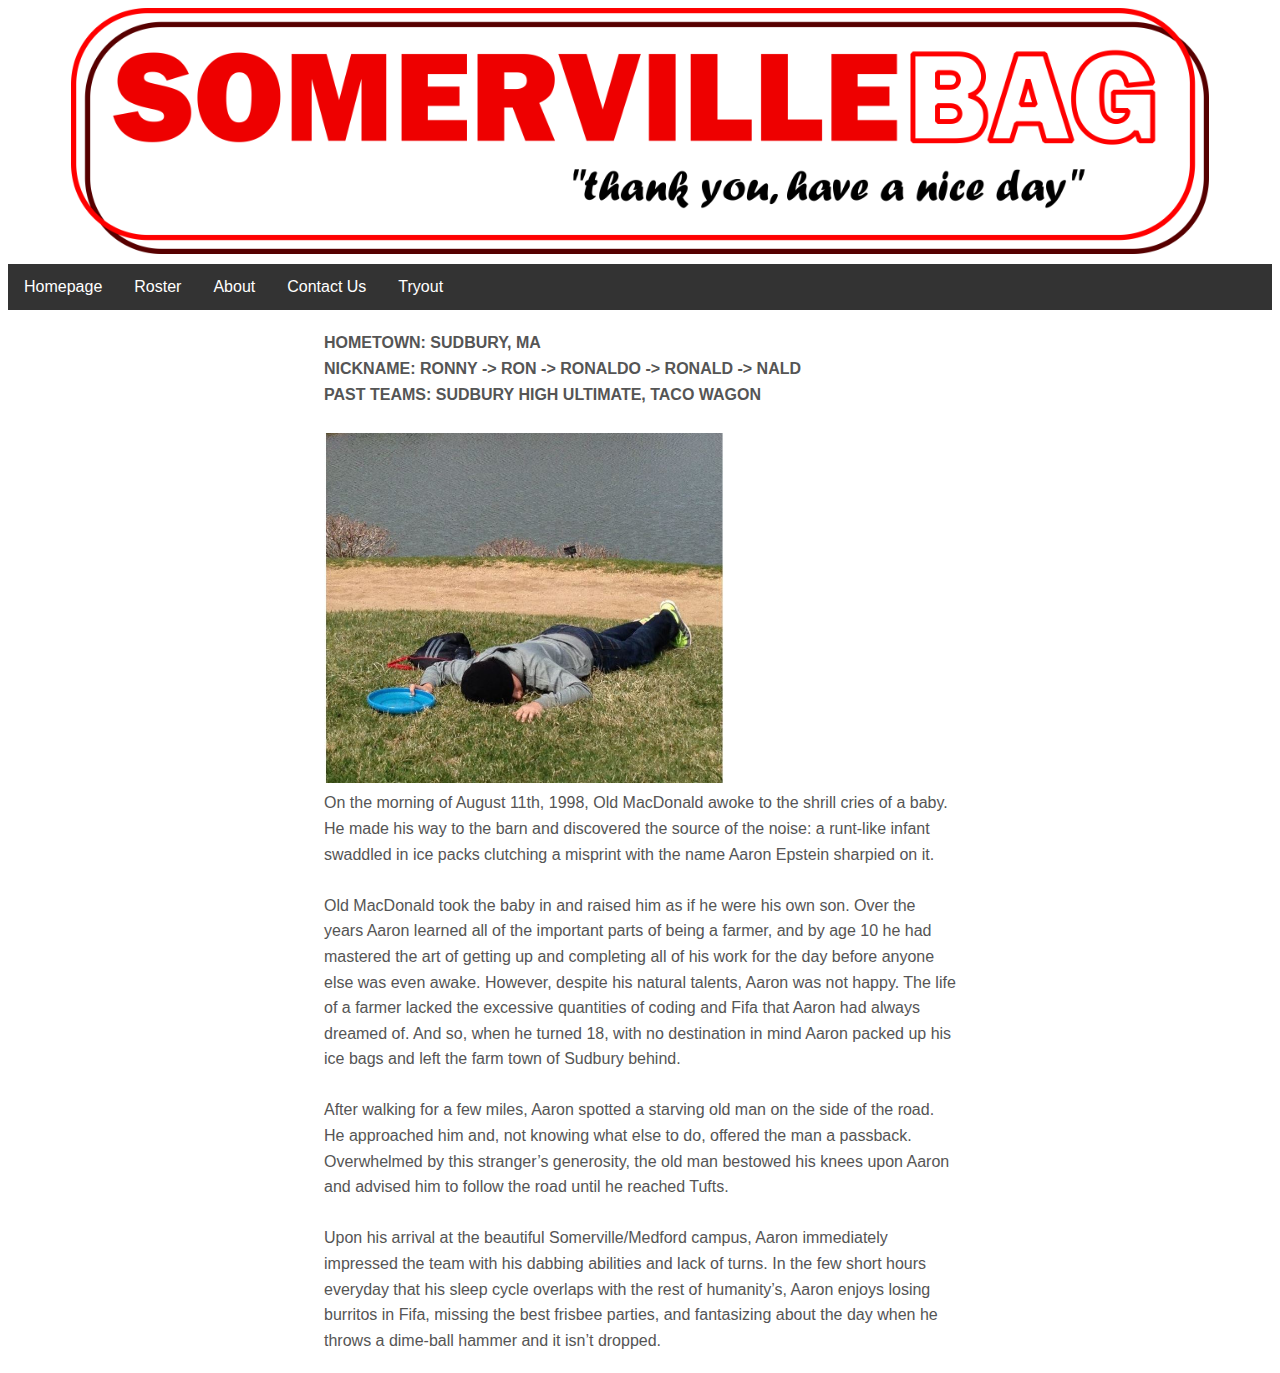
<file: roster2.html>
<!DOCTYPE html>
<html>
<head>
	<meta name="viewport" content="width=device-width, initial-scale=1.0">
	<link rel="stylesheet" type="text/css" href="style.css">
	<title>Aaron Epstein - Somerville Bag</title>
</head>
<body>
	<img src="logo.png" alt="Banner" id="banner">
	<!--Standard Nav Bar -->
	<div class="nav">
		<a href="index.html">Homepage</a>
		<a href="roster.html">Roster</a>
		<div class="dropdown">
			<button class="dropbtn">About</button>
			<div class="dropdown-content">
        		<a href="about.html">Pillars</a>
        		<a href="history.html">History</a>
      		</div>
      	</div>
		<a href="contact.html">Contact Us</a>
		<a href="tryout.html">Tryout</a>
	</div>
	<p style="text-align: left;"> 
		<strong>
		HOMETOWN: SUDBURY, MA <br>
		NICKNAME: RONNY -> RON -> RONALDO -> RONALD -> NALD <br>
		PAST TEAMS: SUDBURY HIGH ULTIMATE, TACO WAGON <br> <br>
		</strong>

		<img src="NALD.JPG" alt="NALD" width="400" height="350" id="NALDpic" class="responsive">
		<br>

		On the morning of August 11th, 1998, Old MacDonald awoke to the shrill cries of a baby. He made his way to the barn and discovered the source of the noise: a runt-like infant swaddled in ice packs clutching a misprint with the name Aaron Epstein sharpied on it. 
		<br> <br>
		Old MacDonald took the baby in and raised him as if he were his own son. Over the years Aaron learned all of the important parts of being a farmer, and by age 10 he had mastered the art of getting up and completing all of his work for the day before anyone else was even awake. However, despite his natural talents, Aaron was not happy. The life of a farmer lacked the excessive quantities of coding and Fifa that Aaron had always dreamed of. And so, when he turned 18, with no destination in mind Aaron packed up his ice bags and left the farm town of Sudbury behind.
		<br> <br>
		After walking for a few miles, Aaron spotted a starving old man on the side of the road. He approached him and, not knowing what else to do, offered the man a passback. Overwhelmed by this stranger’s generosity, the old man bestowed his knees upon Aaron and advised him to follow the road until he reached Tufts.
		<br> <br>
		Upon his arrival at the beautiful Somerville/Medford campus, Aaron immediately impressed the team with his dabbing abilities and lack of turns. In the few short hours everyday that his sleep cycle overlaps with the rest of humanity’s, Aaron enjoys losing burritos in Fifa, missing the best frisbee parties, and fantasizing about the day when he throws a dime-ball hammer and it isn’t dropped.
	</p>
</body>
</html>
</file>
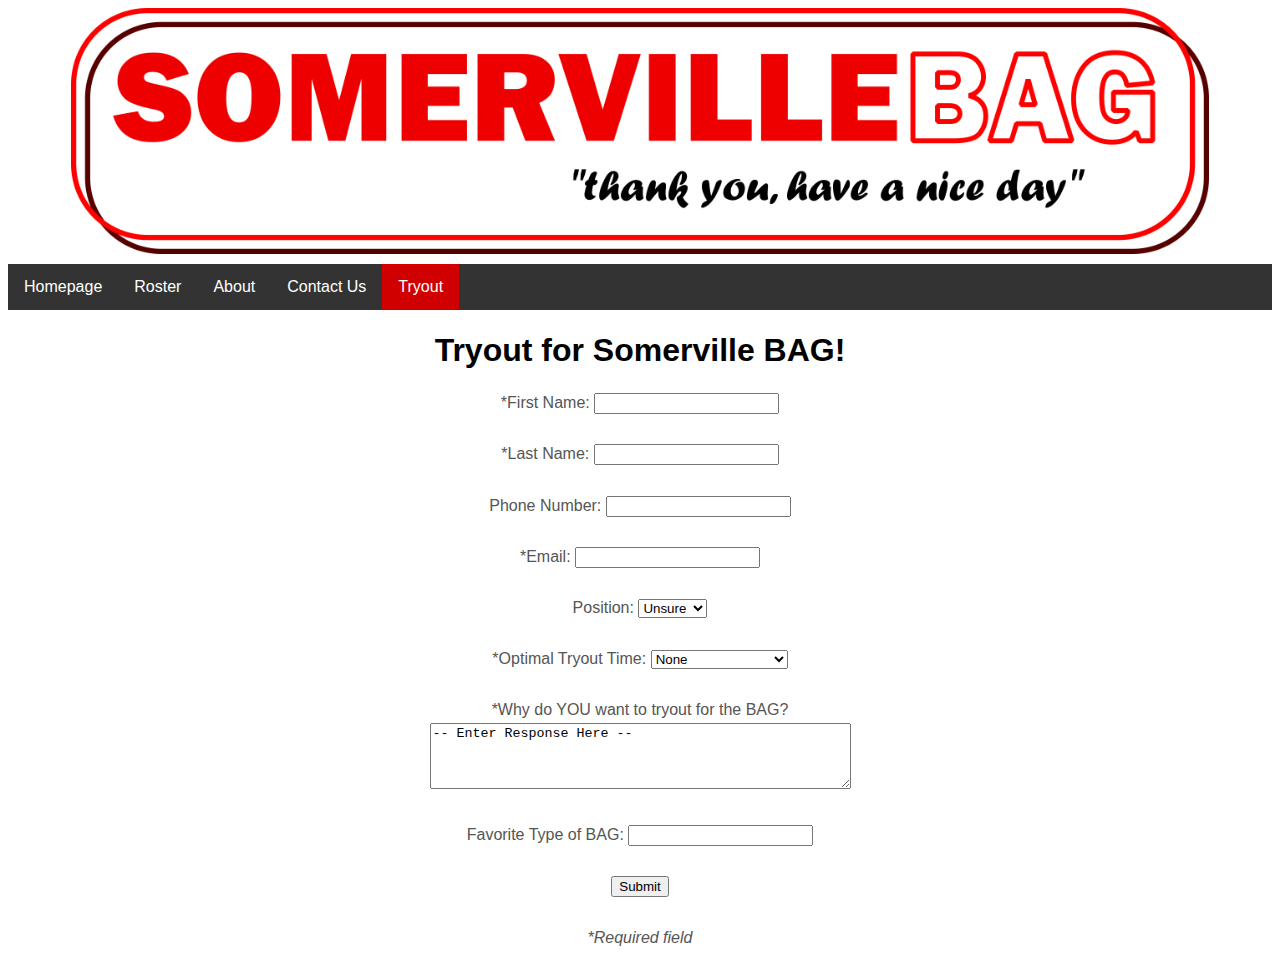
<file: tryout.html>
<!DOCTYPE html>
<html>
<head>
	<meta name="viewport" content="width=device-width, initial-scale=1.0">
	<link rel="stylesheet" type="text/css" href="style.css">
	<title>Tryout - Somerville Bag</title>
</head>
<body>
    <img src="logo.png" alt="Banner" id="banner">
	<!--Standard Nav Bar -->
	<div class="nav">
        <a href="index.html">Homepage</a>
        <a href="roster.html">Roster</a>
        <div class="dropdown">
            <button class="dropbtn">About</button>
            <div class="dropdown-content">
                <a href="about.html">Pillars</a>
                <a href="history.html">History</a>
            </div>
        </div>
        <a href="contact.html">Contact Us</a>
        <a class="current" href="tryout.html" onclick="return false">Tryout</a>
    </div>
	<center><h1>Tryout for Somerville BAG!</h1>
    <form onsubmit = "return validate()">
        <p>*First Name:
        <input type="text" id="fname" name="fname"></input><br><br>
        *Last Name:
        <input type="text" id="lname" name="lname"></input><br><br>
        Phone Number:
        <input type="text" id="phone" name="phone"></input><br><br>
        *Email:
        <input type="text" id="email" name="email"></input><br><br>
        Position:
        <select id="position" name="position" size=1><br><br>
            <option>Unsure</option>
            <option>Handler</option>
            <option>Cutter</option>
            <option>Hybrid</option>
        </select><br><br>
        *Optimal Tryout Time:
        <select id="day" name="day" size=1>
            <option>None</option>
            <option>Saturday Afternoon</option>
            <option>Saturday Night</option>
            <option>Sunday Afternoon</option>
            <option>Sunday Night</option>
        </select><br><br>
        *Why do YOU want to tryout for the BAG? <br>
        <textarea id="why_bag" rows="4" cols="50">-- Enter Response Here --</textarea><br><br>
        Favorite Type of BAG:
        <input type="text" id="bag" name="bag"></input><br><br>
        <input type="submit" value="Submit"><br><br>
        <i>*Required field</i>
    </form>

    <script language="javascript">
        /*document.forms[0].onsubmit = function() {validate()};*/

		function validate() {
			var first_name = document.getElementsByName('fname')[0].value;
			var is_first = first_name != "";
			var last_name = document.getElementsByName('lname')[0].value;
			var is_last = last_name != "";
			var why_bag = document.getElementById("why_bag").value;
			var email = document.getElementById("email").value;
			var test_email = /^(([^<>()[\]\\.,;:\s@\"]+(\.[^<>()[\]\\.,;:\s@\"]+)*)|(\".+\"))@((\[[0-9]{1,3}\.[0-9]{1,3}\.[0-9]{1,3}\.[0-9]{1,3}\])|(([a-zA-Z\-0-9]+\.)+[a-zA-Z]{2,}))$/;
			var is_email = test_email.test(email);

			if (!is_first) {
				alert("First Name Required");
                return false;
			} else if (!is_last) {
				alert("Last Name Required!");
                return false;
			} else if (!is_email) {
				alert("Invalid Email!");
                return false;
			} else if (why_bag == "" || why_bag == "-- Enter Response Here --") {
				alert("Why Do You Want to Play BAG?");
                return false;
			} else {
				alert("Thank you " + first_name + " for your interest in the BAG.\n A captain will be in contact with you about tryouts in 2-3 days.\n REDUCE REUSE RECYCLE, the BAG!");
			}
		}
    </script>
</body>
</html>
</file>
<file: style.css>
/* BANNER RULES */
img#banner {
	max-width:50%;
	display:block;
	margin:0 auto;
	padding-bottom:10px;
}
@media (max-width:1300px) {
	img#banner {
		max-width:90%;
	}
}
/* NAV BAR RULES*/
.nav {
  overflow: hidden;
  background-color: #333;
}

.nav a {
  float: left;
  font-size: 16px;
  color: white;
  text-align: center;
  padding: 14px 16px;
  text-decoration: none;
}
.current {
	background-color: #D00000;
}

.dropdown {
  float: left;
  overflow: hidden;
}

.dropdown .dropbtn {
  font-size: 16px;  
  border: none;
  outline: none;
  color: white;
  padding: 14px 16px;
  background-color: inherit;
  font-family: inherit;
  margin: 0;
}

.navbar a:hover, .dropdown:hover .dropbtn {
  background-color: #800000;
}

.dropdown-content {
  display: none;
  position: absolute;
  background-color: #333;
  min-width: 160px;
  box-shadow: 0px 8px 16px 0px rgba(0,0,0,0.2);
  z-index: 1;
}

.dropdown-content a {
  float: none;
  color: white;
  padding: 12px 16px;
  text-decoration: none;
  display: block;
  text-align: left;
}

.dropdown-content a:hover {
	background-color: #ddd;
}

div.nav a:hover:not(.current) {
	background-color: #000;
}

.dropdown:hover .dropdown-content {
  display: block;
}
/*TITLE RULES*/
h1#title {
	font-family: Verdana, Geneva, sans-serif;
	text-align: center;
}
/*Text rules*/
body {
	font-family: Verdana, Geneva, sans-serif;
}

h3,p {
	width: 50%;
	margin: 20px auto;
	font-family: Verdana, Geneva, sans-serif;
	text-align: center;
	color: #555;
	line-height:1.6;
}
@media (max-width:1000px) {
	h3, p {
		width: 75%;
	}
}
@media (max-width:750px) {
	h3, p {
		width: 100%;
	}
}
</file>
